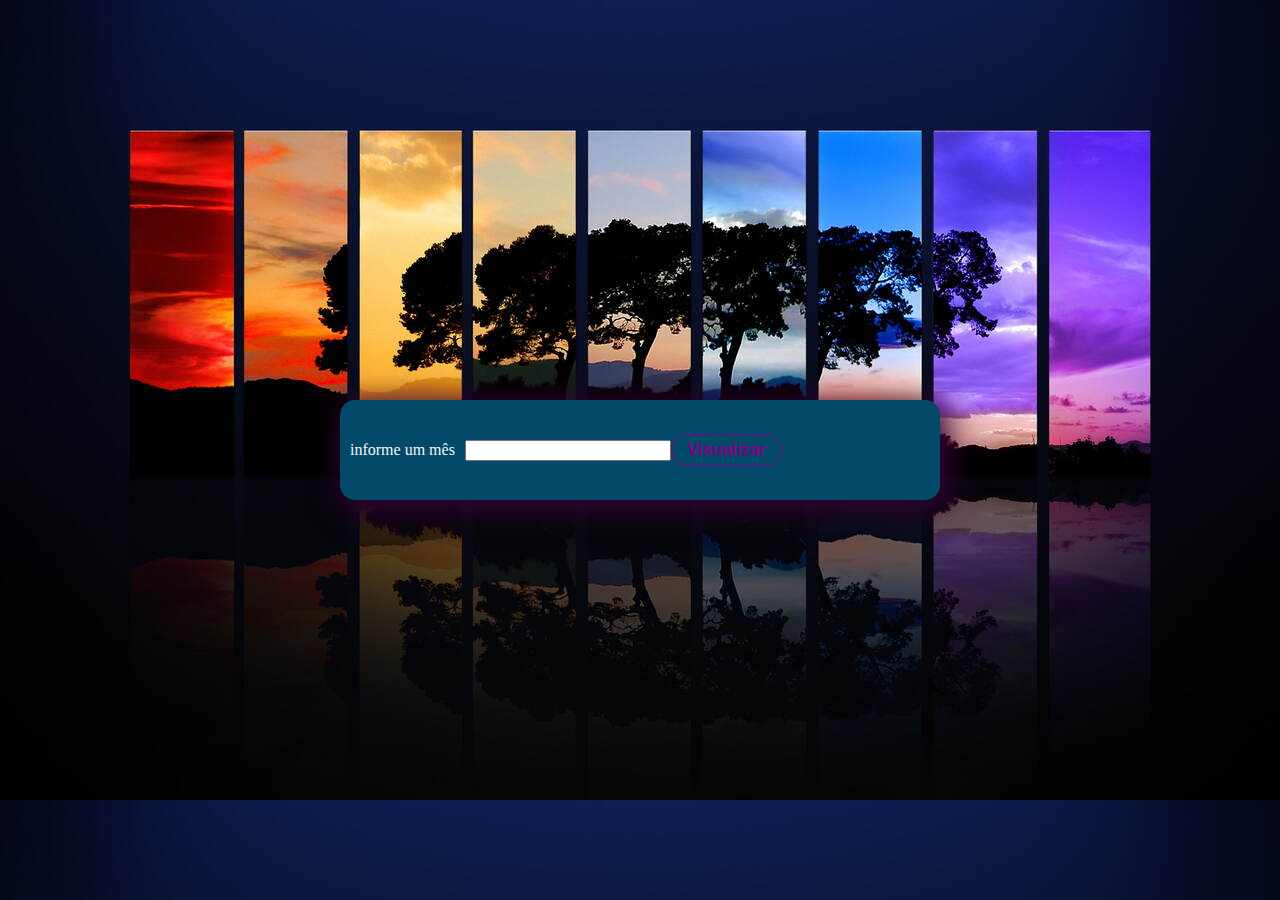
<file: teste/Index.html>
<!DOCTYPE html>
<html lang="pt-br">
<head>
    <meta charset="UTF-8">
    <meta name="viewport" content="width=device-width, initial-scale=1.0">
    <title>gustavolimalimao</title>
    <link rel="stylesheet" href="_CSS/Style.css">
</head>
<body>
    <div class="container">
    <label for="mes">informe um mês</label>
    <input type="value" id="mes" name="mes"/>
    <button onclick="obtermes()">Visualizar</button>
    <script src="_JS/Script.js"></script>
</div>
<!-- <div class="quadrado">
    <h1>hhhhhh</h1>
</div>
<div class="quadrado">
    <h1>hhhhh</h1>
</div> -->
    
</body>
</html>
</file>
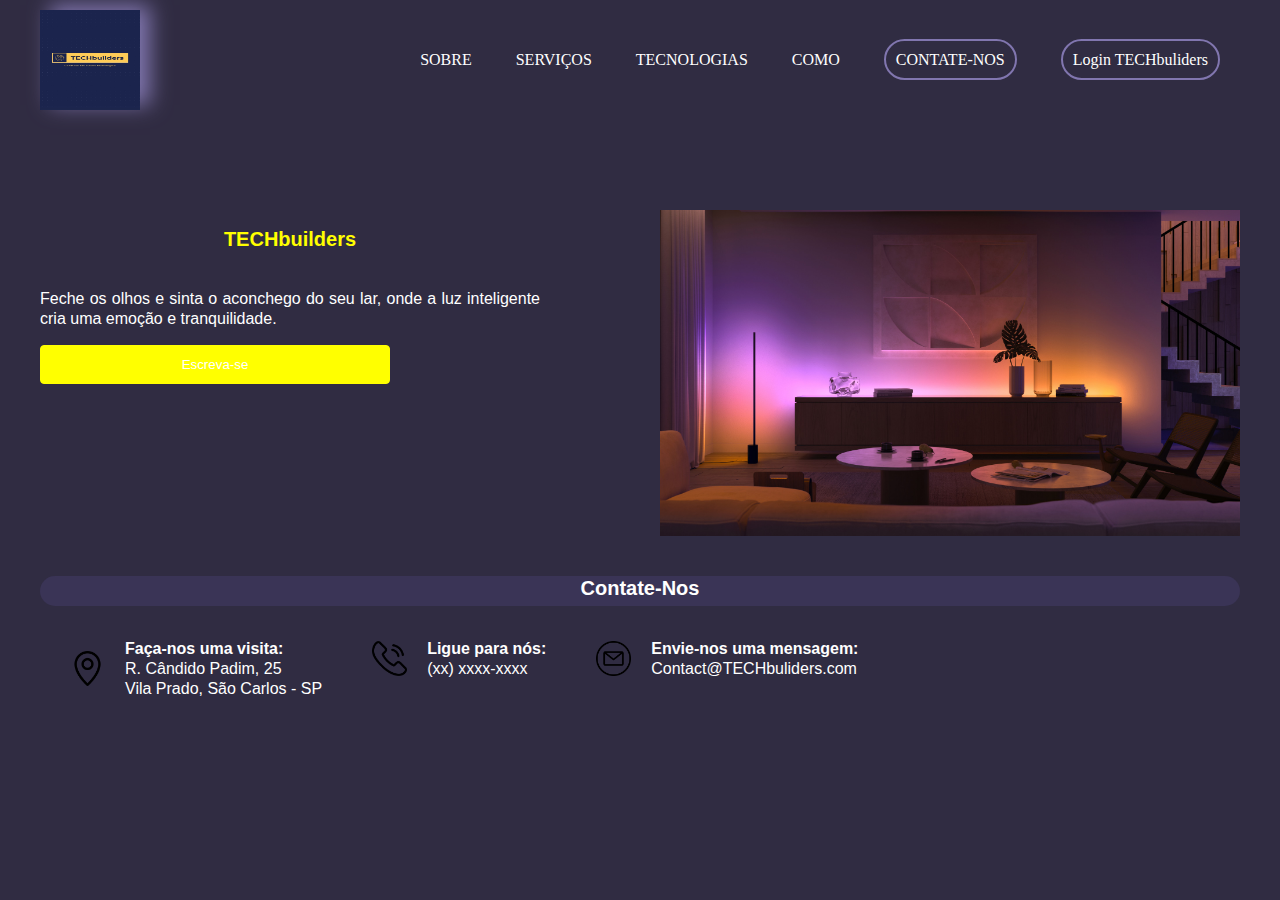
<file: teste]/index.html>
<!DOCTYPE html>
<html lang="pt-br">
<head>
    <meta charset="UTF-8">
    <meta http-equiv="X-UA-Compatible" content="IE=edge">
    <meta name="viewport" content="width=device-width, initial-scale=1.0">
    <link rel="stylesheet" href="css/style.css">
    <title>Landing Page</title>
</head>
<body>
    <header>
        <div class="titulo">
           <img class="img" src="img/LogoTechBuliders.jpg" alt="">
        </div>
        
        <ul>
            <li><a href="link">SOBRE</a></li>
            <li><a href="link">SERVIÇOS</a></li>
            <li><a href="link">TECNOLOGIAS</a></li>
            <li><a href="link">COMO</a></li>
            <li><a href="link" id="btn-fala"> CONTATE-NOS</a></li>
            <li><a href="link" id="btn-conta"> Login TECHbuliders</a></li>
        </ul>
    </header>
    <main>
        <article>
            <div class="text">
                <h2><span class="titulo-techbuilders">TECHbuilders</span></h2>
            </div>    
            <p>Feche os olhos e sinta o aconchego do seu lar, 
                onde a luz inteligente cria uma emoção e tranquilidade.</p>
            <form>
                <button class="button"> <a href="">Escreva-se</a></button>
            </form>
        </article>
 
        <aside>
            <img src="img/fundo.jpeg" alt="Imagem de Fundo">
        </aside> 
    </main>

    <footer id="fundoContact"  class="contact-info">
        <h2>Contate-Nos</h2>
        <div class="info-telefone">
            <img id="icone" src="img/localizao.png" alt="Localização">
            <p><strong>Faça-nos uma visita:</strong><br>R. Cândido Padim, 25<br>Vila Prado, São Carlos - SP</p>
        </div>
        <div class="info-telefone">
            <img id="icone" src="img/telefoe.png" alt="Telefone">
            <p><strong>Ligue para nós:</strong><br>(xx) xxxx-xxxx</p>
        </div>
        <div class="info-telefone">
            <img id="icone" src="img/email.png" alt="Email">
            <p><strong> Envie-nos uma mensagem:</strong><br><a href="mailto:Contact@TECHbuliders.com">Contact@TECHbuliders.com</a></p>
        </div>
</footer>

</body>
</html>
</file>
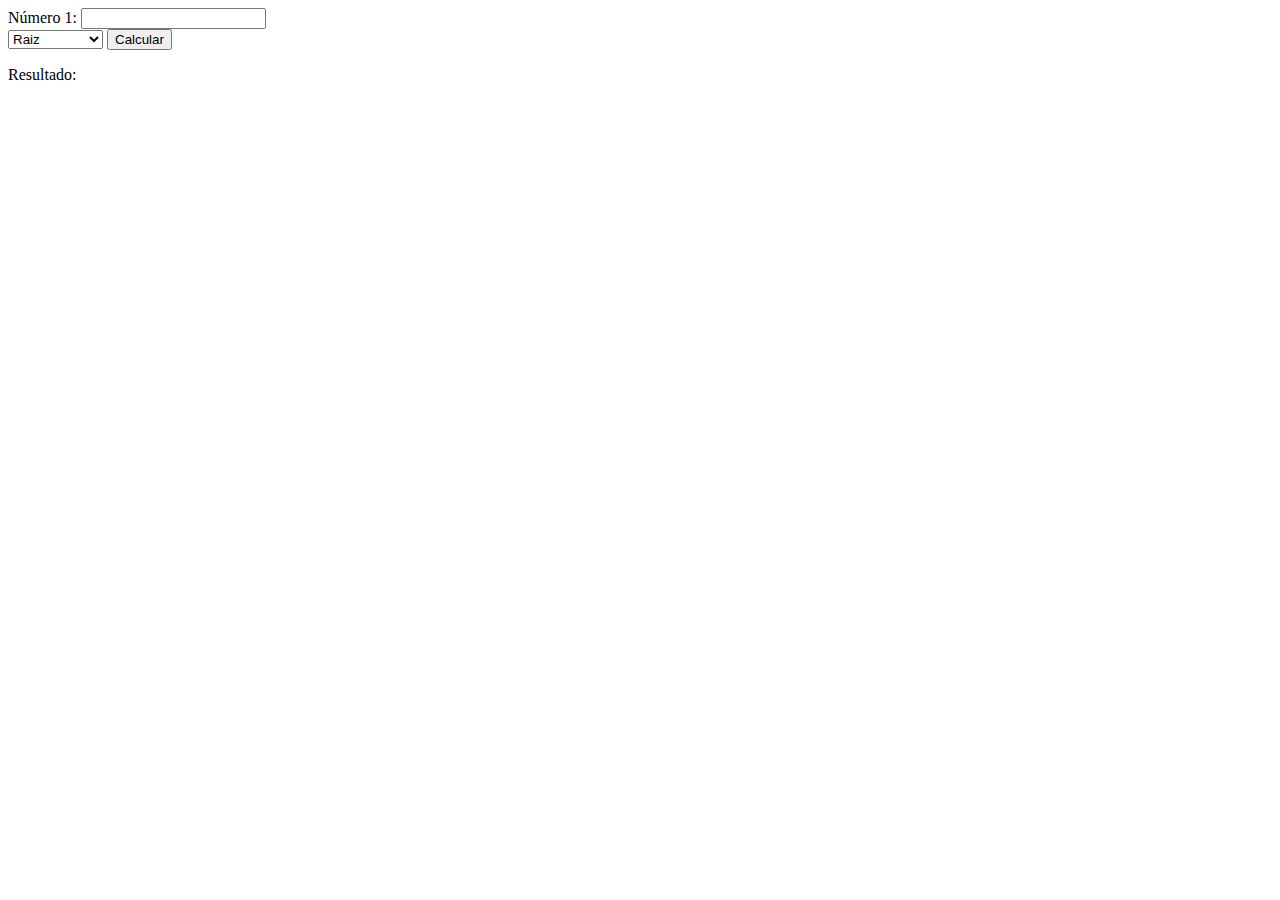
<file: exercicios function/Raiz.html>
<!DOCTYPE html>
<html lang="pt-br">
<head>
    <meta charset="UTF-8">
    <meta name="viewport" content="width=device-width, initial-scale=1.0">
    <title>Raiz e exponencial</title>
</head>
<body>
    <label for="num1">Número 1:</label>
    <input type="number" id="num1"><br>

    <select id="operation">
        <option value="Raiz">Raiz</option>
        <option value="exponencial">Exponencial</option>  </select>
      
        <button onclick="calculate()">Calcular</button>

<p id="result">Resultado: </p>
    <script src="_JS/raiz.js"></script>
    
</body>
</html>
</file>
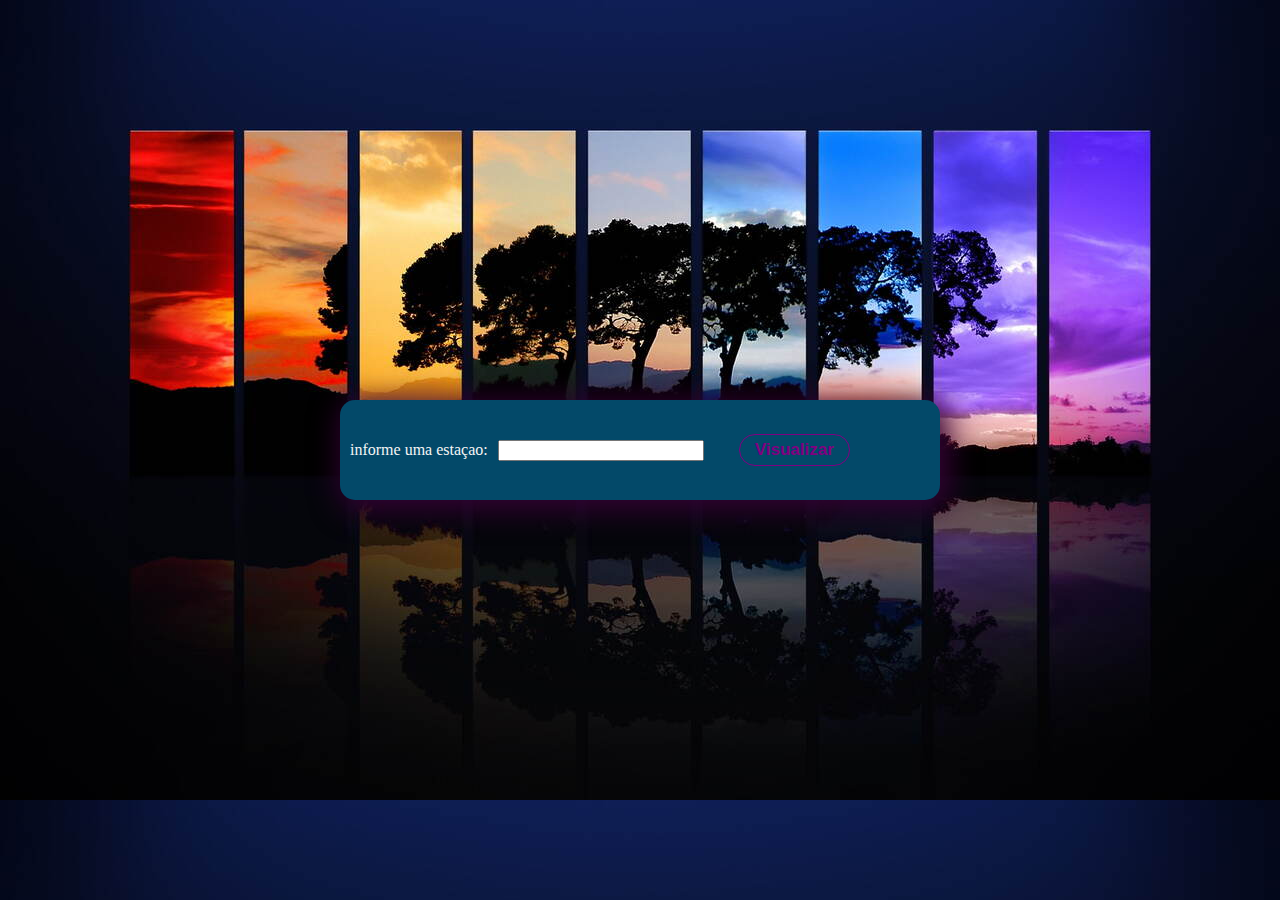
<file: teste/index2.html>
<!DOCTYPE html>
<html lang="pt-br">
<head>
    <meta charset="UTF-8">
    <meta name="viewport" content="width=device-width, initial-scale=1.0">
    <title>teste</title>
    <link rel="stylesheet" href="_CSS/Style.css">
    <script src="_JS/estaçoes.js"></script>
</head>
<body>
    <div class="container">
        <div class="estacoes">
        <label for="estacoes"><p>informe uma estaçao:</p></label>
        <input type="value" id="estacoes" name="estacoes"/>
    </div>
    <div class="img">
        <button onclick="obterestacoes()">Visualizar</button>
    </div>

</div>
</div>
    
</body>
</html>
</file>
<file: teste/_CSS/Style.css>
body{
    margin: 0;
    padding: 0;
    height: 100vh;
    width: 100%;
    border: reds solid 2px;
    background-image: url(../_IMG/wallpaperbetter\ \(1\).jpg);
    color: whitesmoke;
    font-family: 'Gajraj One', cursive;
    
    
}

.container{
    position: relative;
    top: 50%;
    left: 50%;
    transform: translate(-50%, -50%);
    width: 600px;
    height: 100px;
    background: rgb(3, 73, 105);
    display: flex;
    flex-direction: row;
    align-items: center;
    border-radius: 15px;
    box-shadow: 5px 5px 30px 5px rgb(52, 2, 52);

}
label{
    padding: 10px;
}
input{
    padding: 1px;
    width: 200px;
    
}
.estacoes{
    display: flex;
    flex-direction: row;
    align-items: center;
    padding-right: 35px;
    
    

}
.profile>p {
    line-height: 1px;
    margin-left: 50px;
    text-align: center;
}
button {
    background: transparent;
    position: relative;
    padding: 5px 15px;
    display: flex;
    align-items: center;
    font-size: 17px;
    font-weight: 600;
    text-decoration: none;
    cursor: pointer;
    border: 1px solid purple;
    border-radius: 25px;
    outline: none;
    overflow: hidden;
    color: purple;
    transition: color 0.3s 0.1s ease-out;
    text-align: center;
    
  }
  
  button span {
    margin: 10px;
  }
  
  button::before {
    position: absolute;
    top: 0;
    left: 0;
    right: 0;
    bottom: 0;
    margin: auto;
    content: '';
    border-radius: 50%;
    display: block;
    width: 20em;
    height: 20em;
    left: -5em;
    text-align: center;
    transition: box-shadow 0.5s ease-out;
    z-index: -1;
  }
  
  button:hover {
    color: #fff;
    border: 1px solid purple;
  }
  button:hover::before{
    box-shadow: inset 0 0 0 10em purple;
  }
</file>
<file: teste]/css/style.css>
body{
    background-color: #302C42;
    color: white;
    max-width: 1200px;
    margin: auto;
    padding: 10px;
    overflow-y: auto;
    
    /* border: red solid 2px;  */
}

header{
    display: flex;
    flex-direction: row;
    justify-content: space-between;
    align-items: center;
    /* border: rgb(4, 255, 0) solid 2px;  */
}

.titulo{
    text-align: center;
    flex-direction: column;
    line-height: 10px;
    
    /* border: rgb(0, 191, 255) solid 2px;  */
}
.img{
    width: 100px;
    height: 100px;
    box-shadow: 10px -5px 20px #8176AF;
}

li{
    display: inline-block;
    margin: 20px;
}

a{
    color: white;
    text-decoration: none;
    
}

a:hover{
    background-color: #8176AF;
    transition: 0.5s;
}

#btn-fala{
    border: 2px solid #8176AF; 
    border-radius: 150px;
    padding: 10px;
}

#btn-conta{
    border: 2px solid #8176AF; 
    border-radius: 150px;
    padding: 10px;
}

#btn-conta:hover{
    background-color: #8176AF;
    color: white;
}

h1 {
    font-weight: 200;
}

main{
    display: flex;
    flex-direction: row;
    margin-top: 100px;
    justify-content: space-between;
    /* border: rgb(255, 149, 0) solid 2px;  */
}

article{
    display: flex;
    flex-direction:column;
}

h2{
    font-size: 20px;
    line-height: 25px;
    text-align: center;
    font-family: Arial, Helvetica, sans-serif;
    height: 30px;
}

span{
    color:#8176AF;
}

p{
   line-height: 20px;
   max-width: 500px;
   font-family: Verdana, Geneva, Tahoma, sans-serif;
   text-align: justify;
}

img{
    width: 580px;
   display: block;
}

form{
    display: flex;
    flex-direction: column;
    width: 70%;
}

form [type="submit"]{
    height: 50px;
    width: 50%;
    background-color: purple;
    color: blue;
    font-weight: bold;
}

form [type="submit"]:hover{
    cursor: pointer;
}

input{
    margin-top: 20px;
    height: 20px;
    padding: 15px;
    border-radius: 15px;
    border: none;
    font-size: 15px;
}

.titulo-techbuilders {
    color: yellow; 
}


.button {
    --bg: yellow;
    --hover-bg: black;
    --hover-text: yellow;
    color: black;
    cursor: pointer;  
    border: 1px solid var(--bg);
    border-radius: 4px;
    padding: 0.8em 2em;
    background: var(--bg);
    transition: 0.6s;
  }
  
  .button:hover {
    color: var(--hover-text);
    transform: translate(-0.25rem, -0.25rem);
    background: var(--hover-bg);
    box-shadow: 0.25rem 0.25rem var(--bg);
  }
  
  .button:active {
    transform: translate(0);
    box-shadow: none;
  }
  
  #contact-info {
    text-align: justify; 
    align-items: center
    
}

.info-local {
    display: inline-block; 
    margin-right: 20px; 
    align-items: center;
    display: flex;
    float: left;
}

.info-telefone {
    display: inline-block; 
    margin-right: 20px; 
    align-items: center;
    display: flex;
    float: left;
}

.info-emai {
    display: inline-block; 
    margin-right: 20px; 
    align-items: center;
    display: flex;
    float: left;
}

#icone{
    width: 35px;
    margin-right: 20px;
    margin-left: 30px;
    
}

#contact-info {
    text-align: left;
    display: flex;
    flex-direction: row;
}

#fundoContact{
   background-color: #3A3456;
   border-radius: 100px;
   margin-top: 40px;
}
</file>
